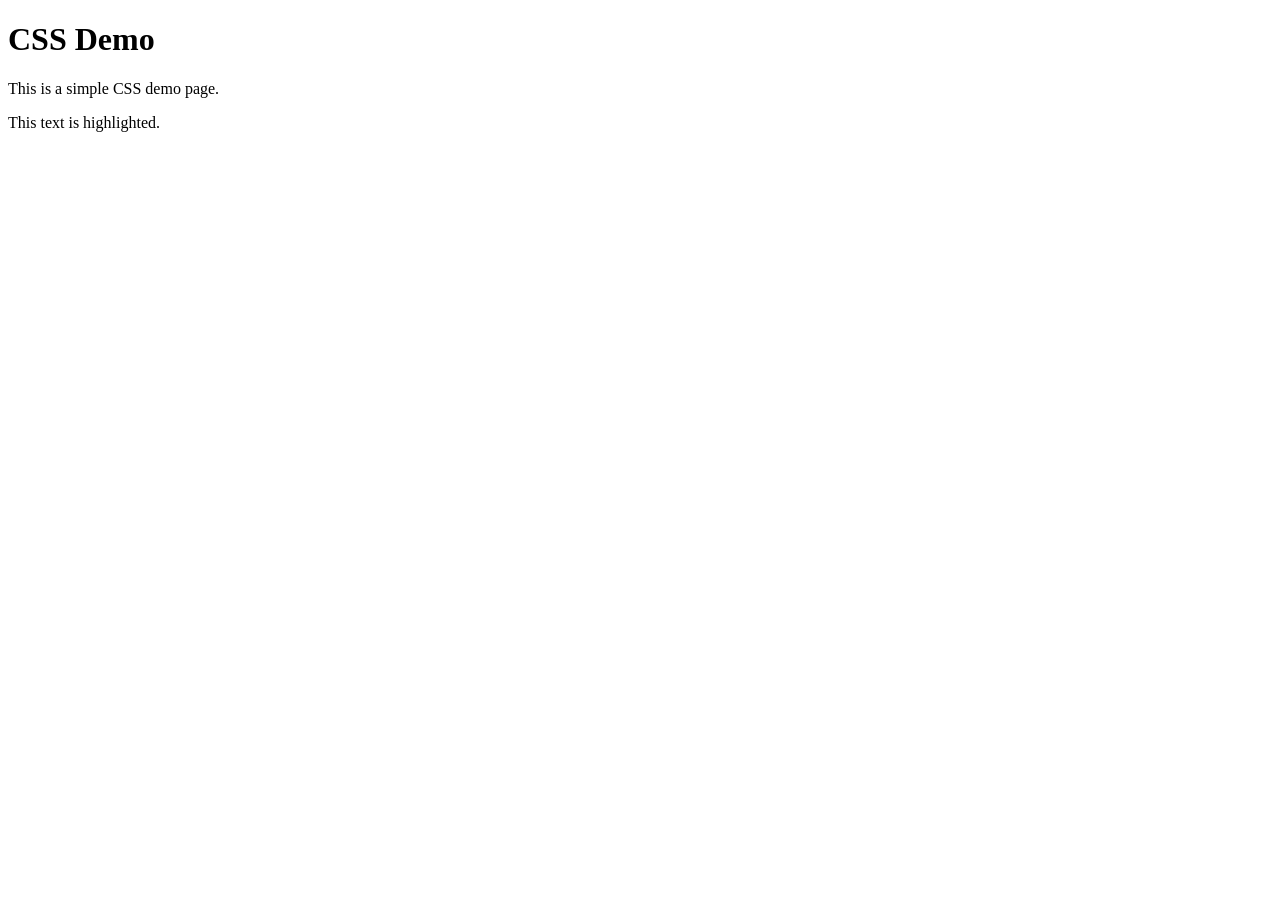
<file: index.html>
<!DOCTYPE html>
<html lang="en">
<head>
    <meta charset="UTF-8">
    <meta name="viewport" content="width=device-width, initial-scale=1.0">
    <title>Document</title>
</head>
<body>
    <div class="container">
        <h1>CSS Demo</h1>
        <p>This is a simple CSS demo page.</p>
    </div>
    <span class="highlight">This text is highlighted.</span>
</body>
</html>
</file>
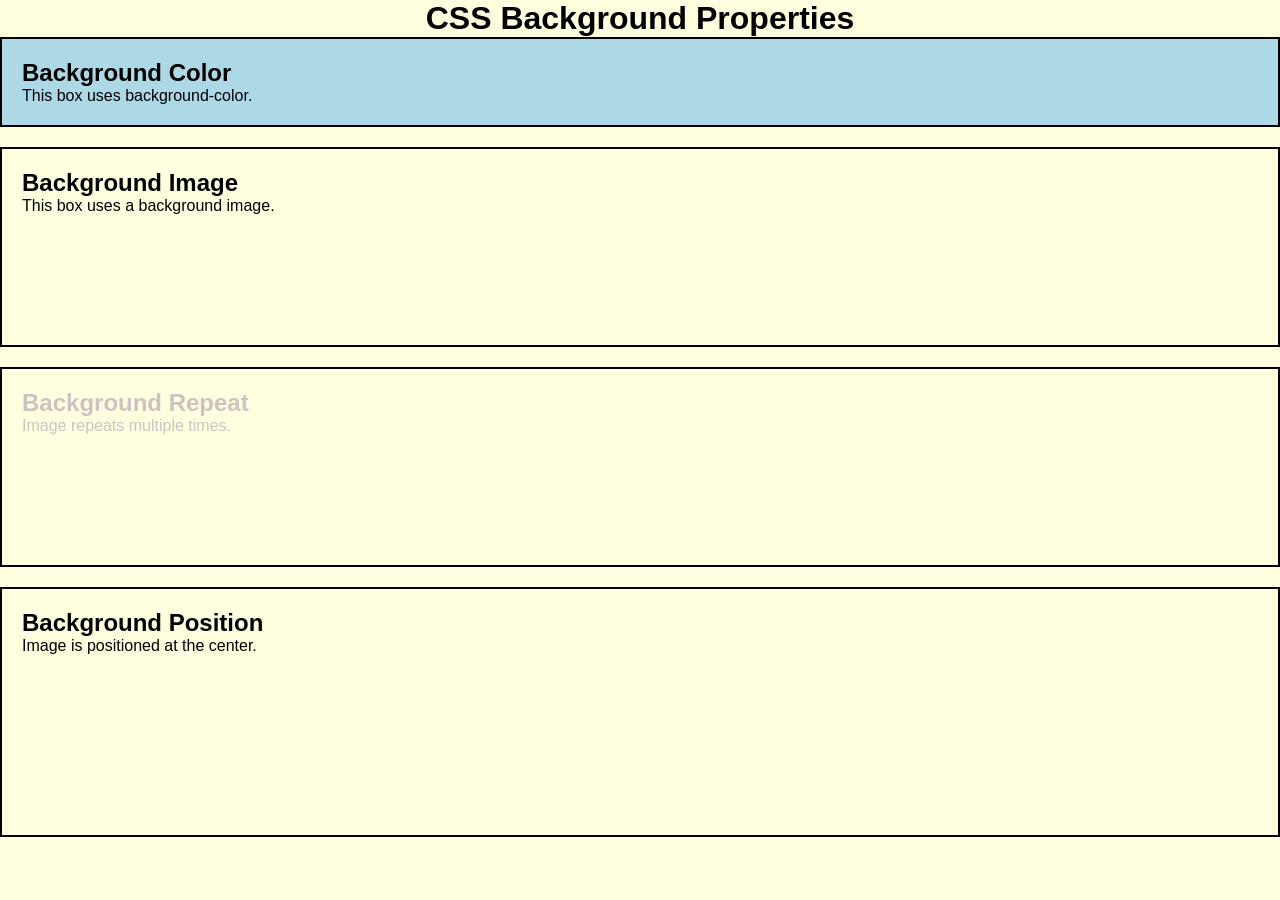
<file: Backgrounds/index.html>
<!DOCTYPE html>
<html lang="en">
<head>
    <meta charset="UTF-8">
    <meta name="viewport" content="width=device-width, initial-scale=1.0">
    <title>CSS Backgrounds</title>

    <link rel="stylesheet" href="style.css">
</head>
<body>

    <h1>CSS Background Properties</h1>

    <div class="bg-color">
        <h2>Background Color</h2>
        <p>This box uses background-color.</p>
    </div>

    <div class="bg-image">
        <h2>Background Image</h2>
        <p>This box uses a background image.</p>
    </div>

    <div class="bg-repeat">
        <h2>Background Repeat</h2>
        <p>Image repeats multiple times.</p>
    </div>

    <div class="bg-position">
        <h2>Background Position</h2>
        <p>Image is positioned at the center.</p>
    </div>

</body>
</html>
</file>
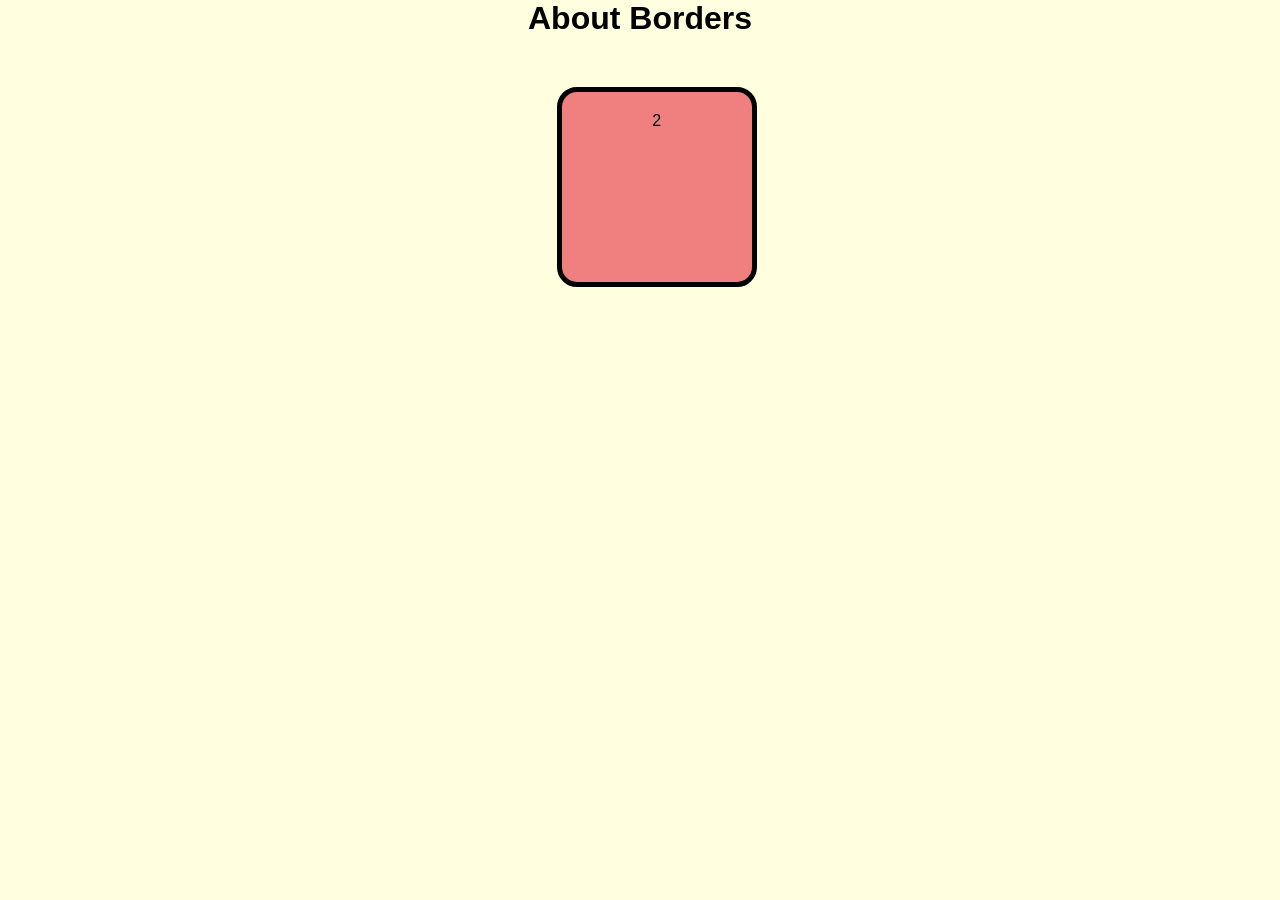
<file: Borders/index.html>
<!DOCTYPE html>
<html lang="en">
<head>
    <meta charset="UTF-8">
    <meta name="viewport" content="width=device-width, initial-scale=1.0">
    <title>CSS Borders</title>
    <link rel="stylesheet" href="style.css">
</head>
<body>
    <h1>About Borders</h1>
    <!-- <div class="box">1</div> -->
    <div class="box2">2</div>
</body>
</html>
</file>
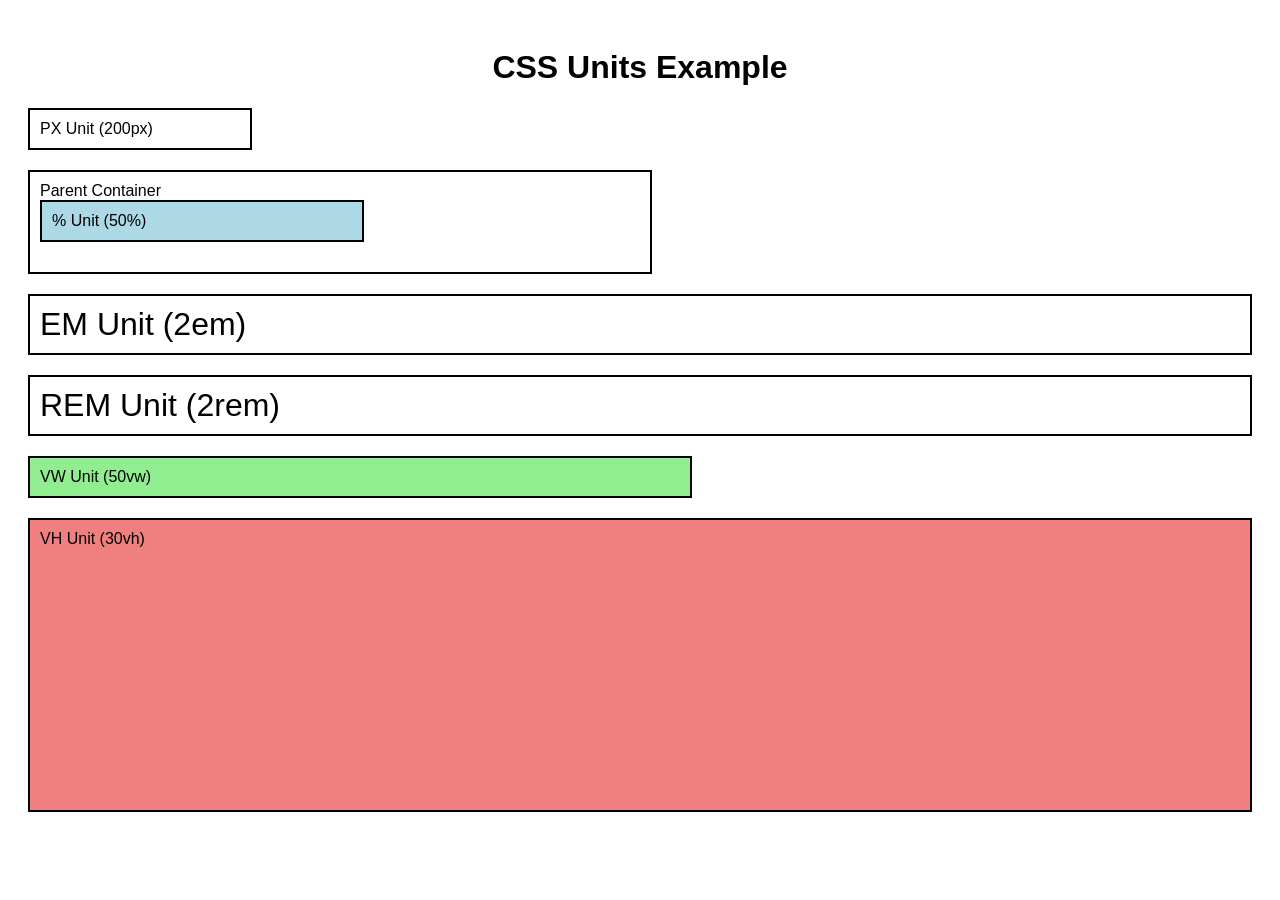
<file: css-units/index.html>
<!DOCTYPE html>
<html lang="en">
<head>
    <meta charset="UTF-8">
    <meta name="viewport" content="width=device-width, initial-scale=1.0">
    <title>CSS Units Demo</title>
    <link rel="stylesheet" href="style.css">
</head>
<body>

    <h1>CSS Units Example</h1>

    <div class="px-box">
        PX Unit (200px)
    </div>

    <div class="parent">
        Parent Container

        <div class="percent-box">
            % Unit (50%)
        </div>
    </div>

    <div class="em-box">
        EM Unit (2em)
    </div>

    <div class="rem-box">
        REM Unit (2rem)
    </div>

    <div class="vw-box">
        VW Unit (50vw)
    </div>

    <div class="vh-box">
        VH Unit (30vh)
    </div>

</body>
</html>
</file>
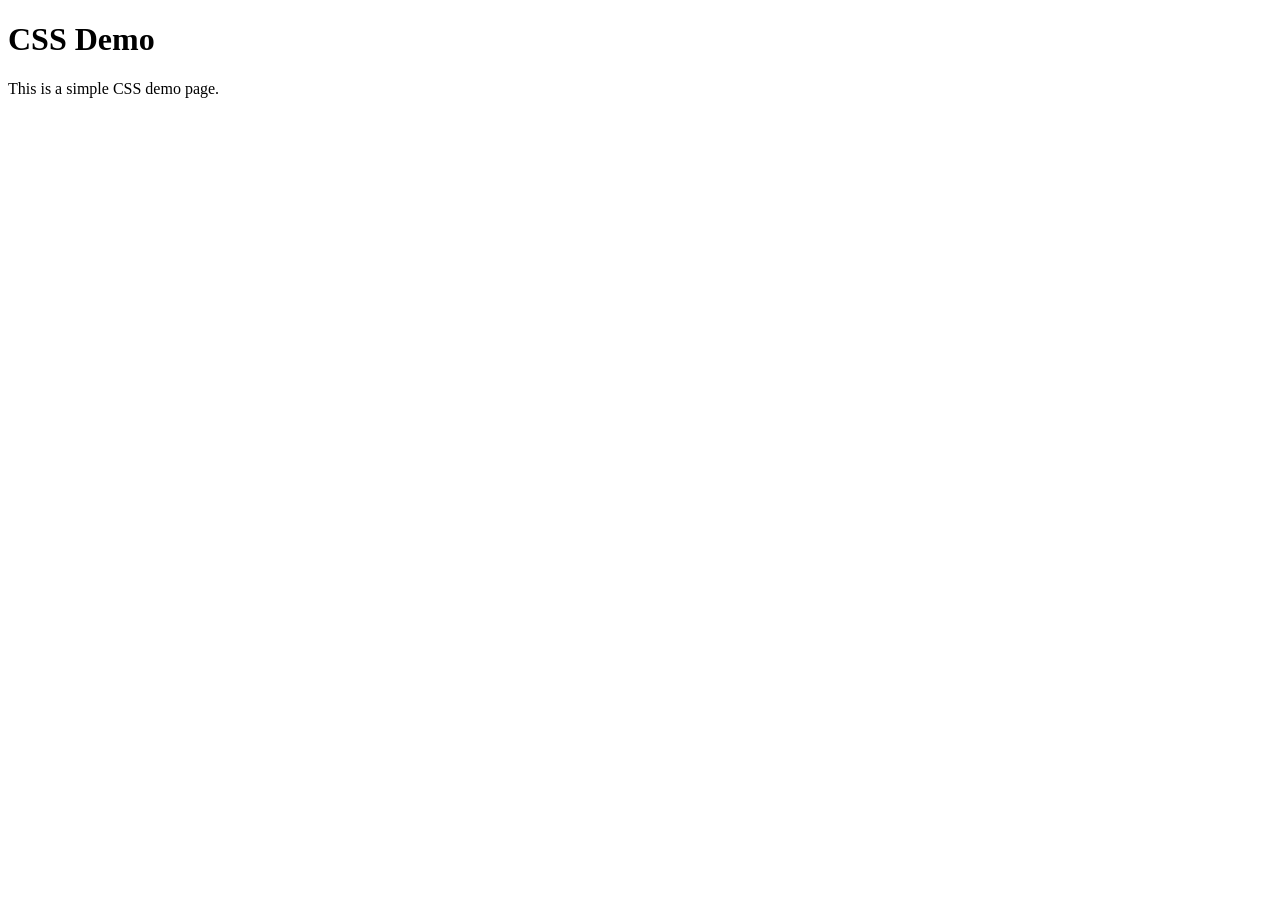
<file: css/index.html>
<!DOCTYPE html>
<html lang="en">
<head>
  <meta charset="UTF-8">
  <meta name="viewport" content="width=device-width, initial-scale=1.0">
  <title>Document</title>
</head>
<body>
  <div class="container">
    <h1>CSS Demo</h1>
    <p>This is a simple CSS demo page.</p>
  </div>
</body>
</html>
</file>
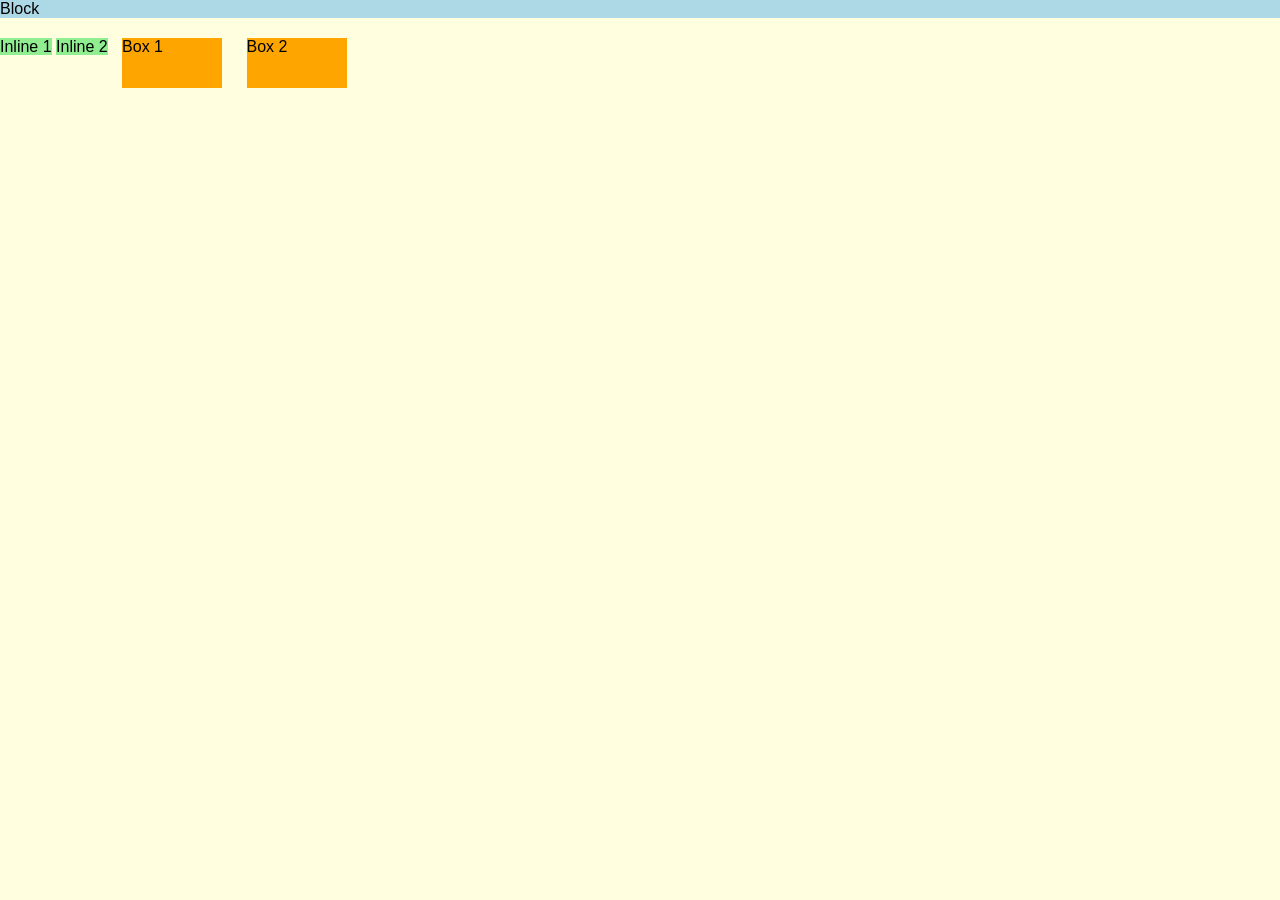
<file: Display/index.html>
<!DOCTYPE html>
<html>
<head>
    <title>Display Property</title>
    <link rel="stylesheet" href="style.css">
</head>
<body>

    <div class="block">Block</div>

    <span class="inline">Inline 1</span>
    <span class="inline">Inline 2</span>

    <div class="inline-block">Box 1</div>
    <div class="inline-block">Box 2</div>

    <p class="hide">This text is hidden</p>

</body>
</html>
</file>
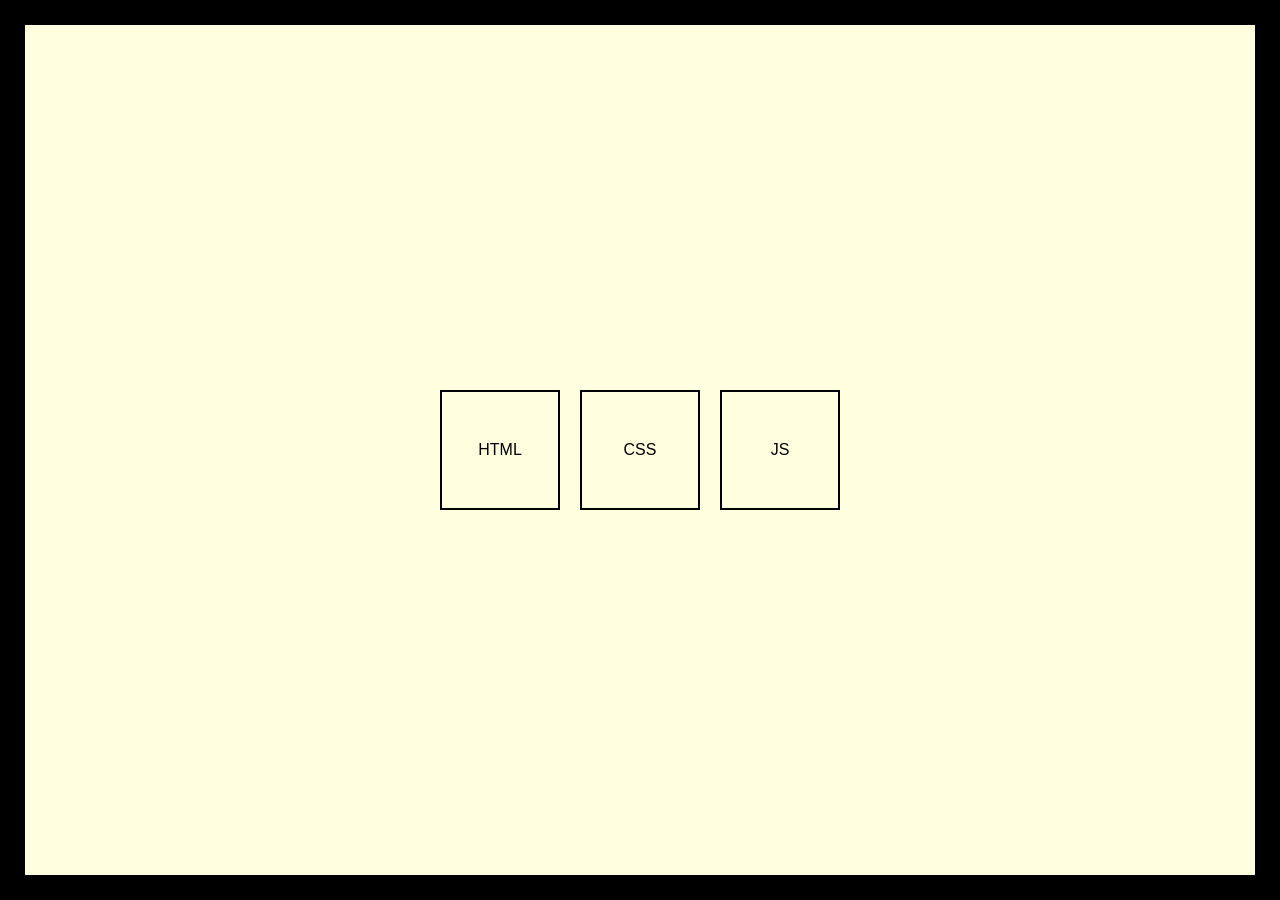
<file: Flexbox/index.html>
<!DOCTYPE html>
<html>
<head>
    <title>Flexbox Example</title>
    <link rel="stylesheet" href="style.css">
</head>
<body>

    <div class="container">
        <div class="box">HTML</div>
        <div class="box">CSS</div>
        <div class="box">JS</div>
    </div>

</body>
</html>
</file>
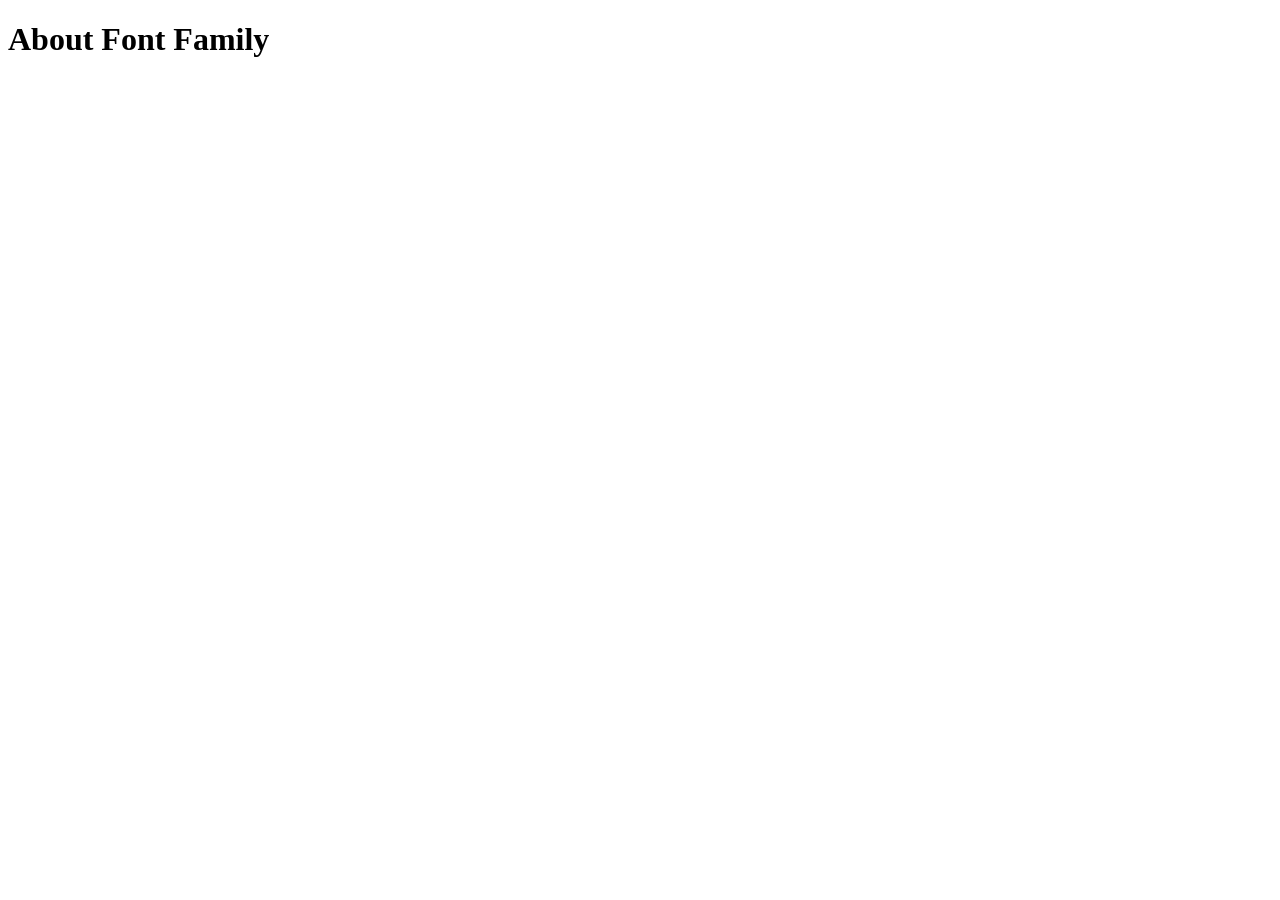
<file: fonts/index.html>
<!DOCTYPE html>
<html lang="en">
<head>
    <meta charset="UTF-8">
    <meta name="viewport" content="width=device-width, initial-scale=1.0">
    <title>CSS fonts </title>
</head>
<body>
    <h1>About Font Family</h1>
</body>
</html>
</file>
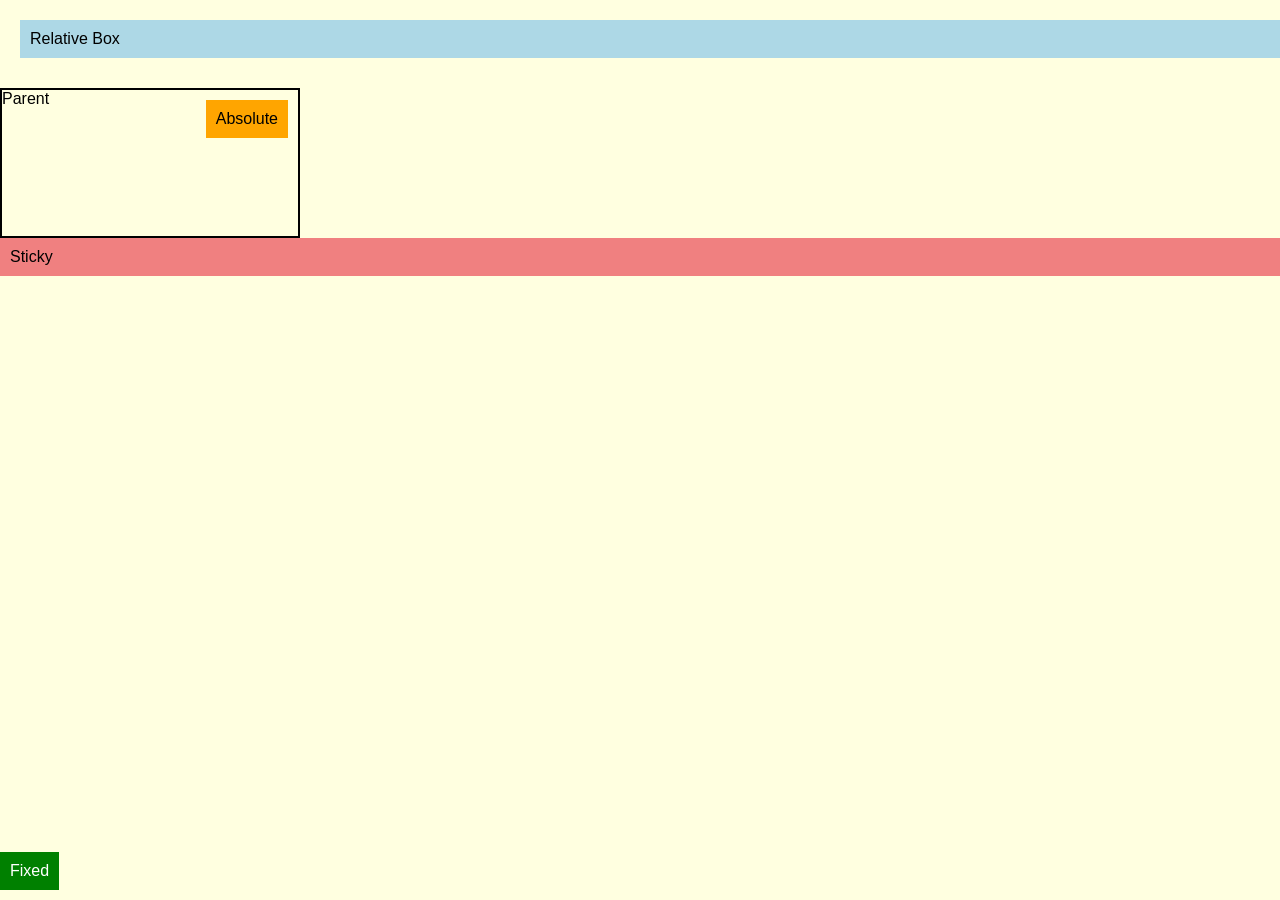
<file: Position/index.html>
<!DOCTYPE html>
<html>
<head>
    <title>Position Example</title>
    <link rel="stylesheet" href="style.css">
</head>
<body>

    <div class="relative-box">
        Relative Box
    </div>

    <div class="parent">
        Parent
        <div class="absolute-box">
            Absolute
        </div>
    </div>

    <div class="fixed-box">
        Fixed
    </div>

    <div class="sticky-box">
        Sticky
    </div>
</body>

</body>
</html>
</file>
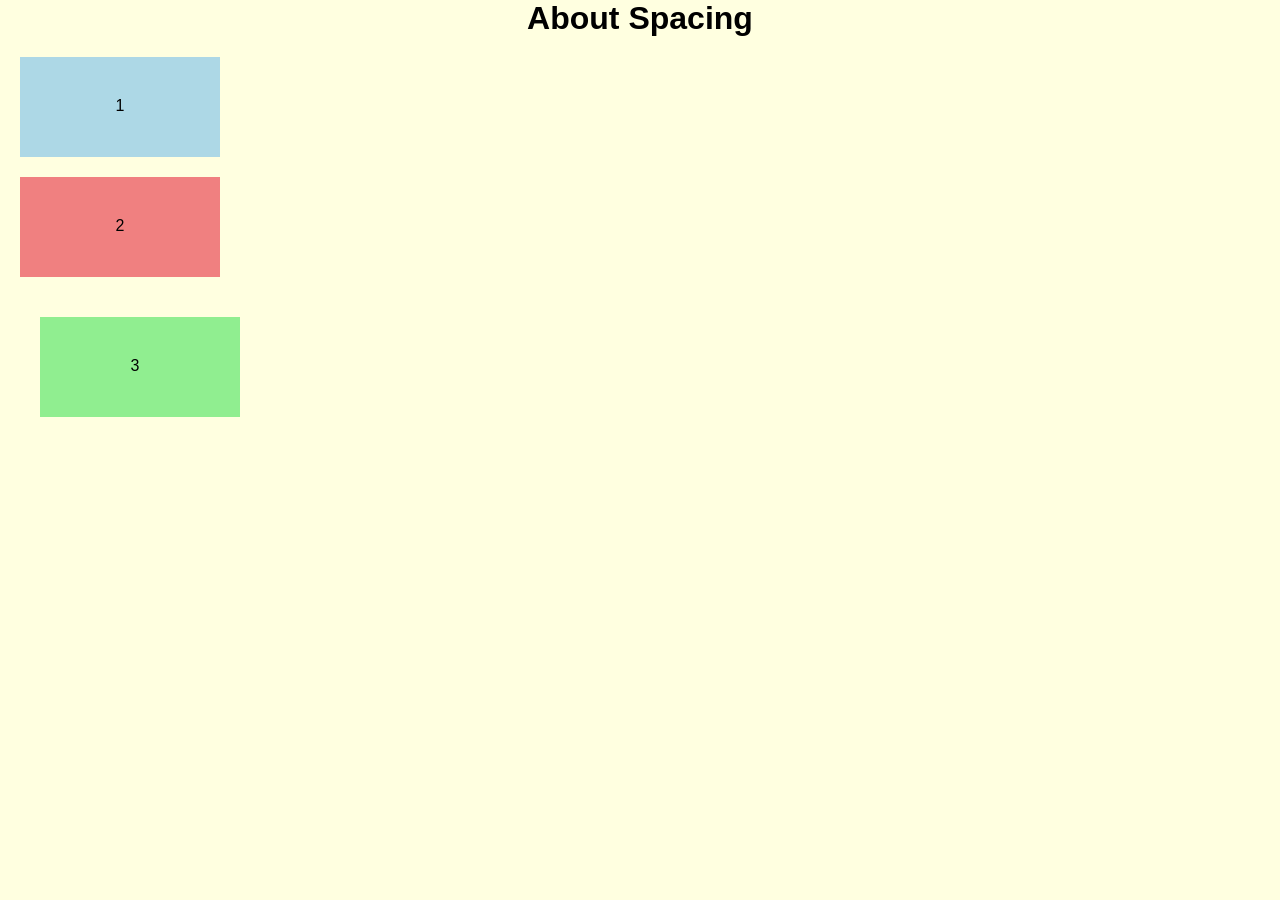
<file: spacing/index.html>
<!DOCTYPE html>
<html lang="en">
<head>
    <meta charset="UTF-8">
    <meta name="viewport" content="width=device-width, initial-scale=1.0">
    <title>CSS Spacing</title>
    <link rel="stylesheet" href="style.css">
</head>
</head>
<body>
    <h1>About Spacing</h1>
    <div class="box1">1</div>
    <div class="box2">2</div>
    <div class="box3">3</div>
</body>
</body>
</html>
</file>
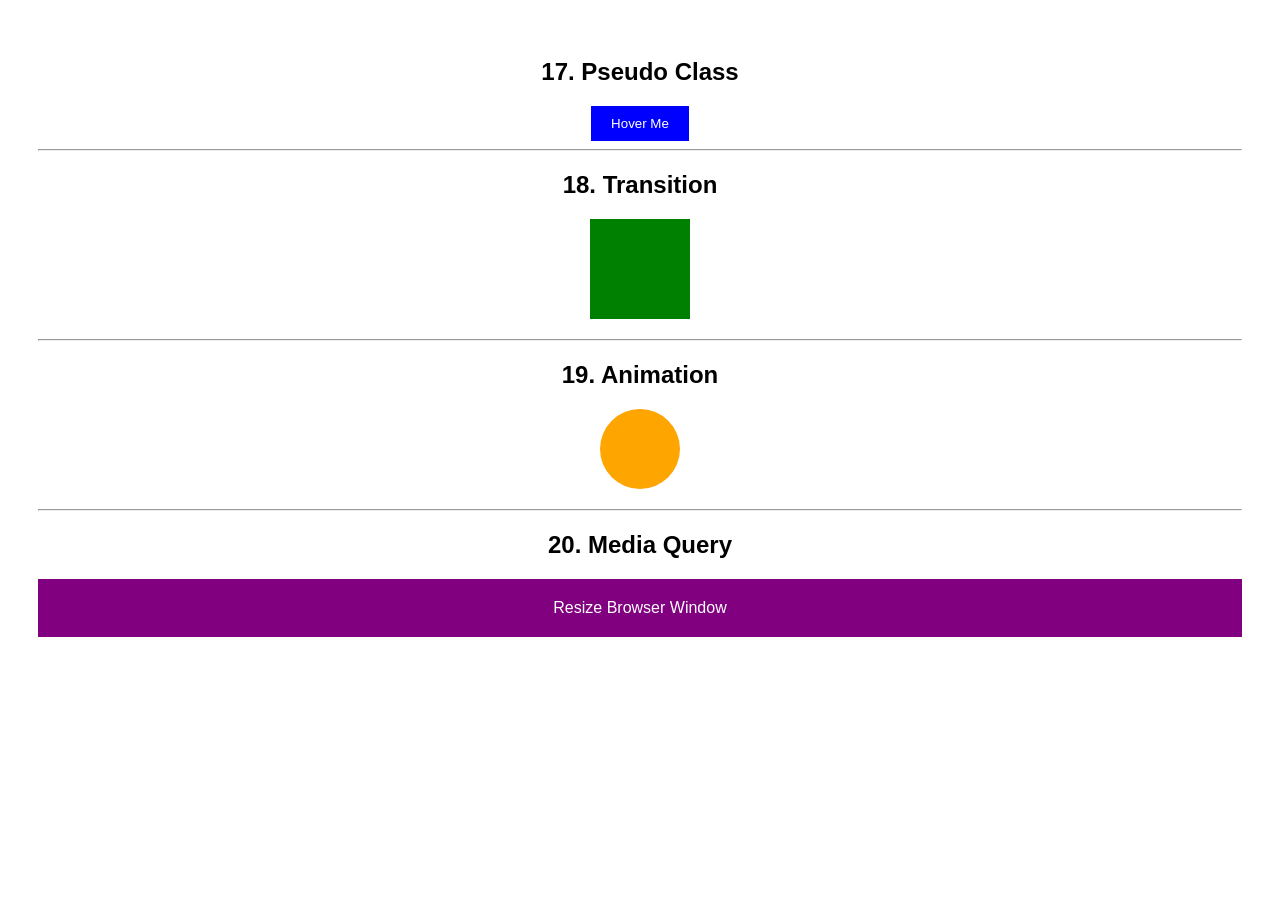
<file: complete.html>
<!DOCTYPE html>

<html>

<head>

    <title>CSS Examples</title>
<style>
    body {

        font-family: Arial, sans-serif;

        text-align: center;

        padding: 30px;

    }

    .btn {

        padding: 10px 20px;

        background-color: blue;

        color: white;

        border: none;

        cursor: pointer;

    }
    .btn:hover {

        background-color: red;

    }
    .box {

        width: 100px;
        height: 100px;
        background-color: green;
        margin: 20px auto;
        transition: 1s;

    }

    .box:hover {

        width: 200px;

    }

    .circle {

        width: 80px;
        height: 80px;
        background-color: orange;
        border-radius: 50%;
        margin: 20px auto;
        animation: move 2s infinite;

    }



    @keyframes move {

        0% {

            transform: translateX(0);

        }
        50% {

            transform: translateX(100px);

        }
        75%{
            transform: translateX(-100px);
        }
        100% {
            transform: translateX(0);
        }

    }

    .media-box {

        background-color: purple;

        color: white;

        padding: 20px;

        margin-top: 20px;

    }

    @media (max-width: 600px) {



        .media-box {

            background-color: red;

        }



    }

</style>
</head>
<body>
<h2>17. Pseudo Class</h2>
<button class="btn">

    Hover Me

</button>

<hr>

<h2>18. Transition</h2>

<div class="box"></div>

<hr>

<h2>19. Animation</h2>

<div class="circle"></div>

<hr>
<h2>20. Media Query</h2>
<div class="media-box">

    Resize Browser Window

</div>
</body>

</html>
</file>
<file: Backgrounds/style.css>
*{
    margin: 0;
    padding: 0;
    box-sizing: border-box;
}

html,body{
    height: 100%;
    width: 100%;
    font-family: 'Poppins', sans-serif;
    background-color: lightyellow;
}


.bg-color{
    background-color: lightblue;
    padding: 20px;
    margin-bottom: 20px;
}


.bg-image{
    background-image: url("https://picsum.photos/600/200");
    background-size: cover;
    height: 200px;
    color: rgb(0, 0, 0);
    padding: 20px;
    margin-bottom: 20px;
}


.bg-repeat{
    background-image: url("https://picsum.photos/100");
    background-repeat: repeat;
    color: rgb(206, 194, 194);
    height: 200px;
    padding: 20px;
    margin-bottom: 20px;
}

.bg-position{
    background-image: url("https://picsum.photos/300");
    background-repeat: no-repeat;
    background-position: center;
    height: 250px;
    border: 2px solid black;
    padding: 20px;
}

h1{
    text-align: center;
}

div{
    border: 2px solid black;
}
</file>
<file: Borders/style.css>
*{
    margin: 0;
    padding: 0;
    box-sizing: border-box;
}
html,body{
    height: 100%;
    width: 100%;
    font-family: 'Poppins', sans-serif;
    background-color: lightyellow;
}
h1{
    text-align: center;
}

/* .box{
    width: 200px;
    height: 200px;
    background-color: lightblue;
    margin: 50px;
    padding: 20px;
    border: 5px solid black;
    margin-left: 43.5%;
    text-align: center;
} */


.box2{
    width: 200px;
    height: 200px;
    background-color: lightcoral;
    margin: 50px;
    padding: 20px;
    border: 5px solid black;
    border-radius: 20px;
    margin-left: 43.5%;
    text-align: center;
}
</file>
<file: css-units/style.css>
/* px = Fixed Size */

/* % = Parent Size */

/* em = Parent Font Size */

/* rem = Root Font Size */

/* vw = Screen Width */

/* vh = Screen Height */

body{
    font-family: Arial, sans-serif;
    padding: 20px;
}

h1{
    text-align: center;
}

div{
    margin-bottom: 20px;
    border: 2px solid black;
    padding: 10px;
}

.px-box{
    width: 200px;
}


.parent{
    width: 600px;
}

.percent-box{
    width: 50%;
    background-color: lightblue;
}


.em-box{
    font-size: 2em;
}


.rem-box{
    font-size: 2rem;
}


.vw-box{
    width: 50vw;
    background-color: lightgreen;
}

.vh-box{
    height: 30vh;
    background-color: lightcoral;
}
</file>
<file: Display/style.css>
*{
    margin: 0;
    padding: 0;
    box-sizing: border-box;
}

html,body{
    height: 100%;
    width: 100%;
    font-family: 'Poppins', sans-serif;
    background-color: lightyellow;
}

/* The display property controls how an HTML element appears on a webpage. */

.block{
    display: block;
    background-color: lightblue;
    margin-bottom: 10px;
}

.inline{
    display: inline;
    background-color: lightgreen;
}

.inline-block{
    display: inline-block;
    width: 100px;
    height: 50px;
    background-color: orange;
    margin: 10px;
}

.hide{
    display: none;
}
</file>
<file: Flexbox/style.css>
*{
    margin: 0;
    padding: 0;
    box-sizing: border-box;
}

html,body{
    height: 100%;
    width: 100%;
    font-family: 'Poppins', sans-serif;
    background-color: lightyellow;
}

.container{
    position: relative;
    display: flex;

    justify-content: center;

    align-items: center;
    border: 25px solid black;

    gap: 20px;

    height: 100vh;
}

.box{
    position: relative;
    width: 120px;
    height: 120px;

    border: 2px solid black;

    display: flex;

    justify-content: center;

    align-items: center;
}
</file>
<file: Position/style.css>
/* position: static;   Default */

/* position: relative; Move from original position */

/* position: absolute; Relative to parent */

/* position: fixed;    Fixed on screen */

/* position: sticky;   Sticks on scroll */
*{
    margin: 0;
    padding: 0;
    box-sizing: border-box;
}
html,body{
    height: 100%;
    width: 100%;
    font-family: 'Poppins', sans-serif;
    background-color: lightyellow;
}
.relative-box{
    position: relative;
    top: 20px;
    left: 20px;
    background: lightblue;
    padding: 10px;
}

.parent{
    position: relative;
    width: 300px;
    height: 150px;
    border: 2px solid black;
    margin-top: 50px;
}

.absolute-box{
    position: absolute;
    top: 10px;
    right: 10px;
    background: orange;
    padding: 10px;
}

.fixed-box{
    position: fixed;
    background: green;
    color: white;
    bottom: 10px;
    padding: 10px;
}

.sticky-box{
    position: sticky;
    top: 0;
    background: lightcoral;
    padding: 10px;
}
</file>
<file: spacing/style.css>
*{
    margin: 0;
    padding: 0;
    box-sizing: border-box;
}
html,body{
    height: 100%;
    width: 100%;
    font-family: 'Poppins', sans-serif;
    background-color: lightyellow;
}
h1{
    text-align: center;
}

.box1{
    text-align: center;
    width: 200px;
    height: 100px;
    background-color: lightblue;
    margin: 20px;
    padding: 40px;
}
.box2{
    text-align: center;
    width: 200px;
    height: 100px;
    background-color: lightcoral;
    margin: 20px;
    padding: 40px;
}
.box3{
    text-align: center;
    width: 200px;
    height: 100px;
    background-color: lightgreen;
    margin: 40px 50px 30px 40px;
    padding: 40px 50px 30px 40px;
}
/* padding: top right bottom left;  */
</file>
